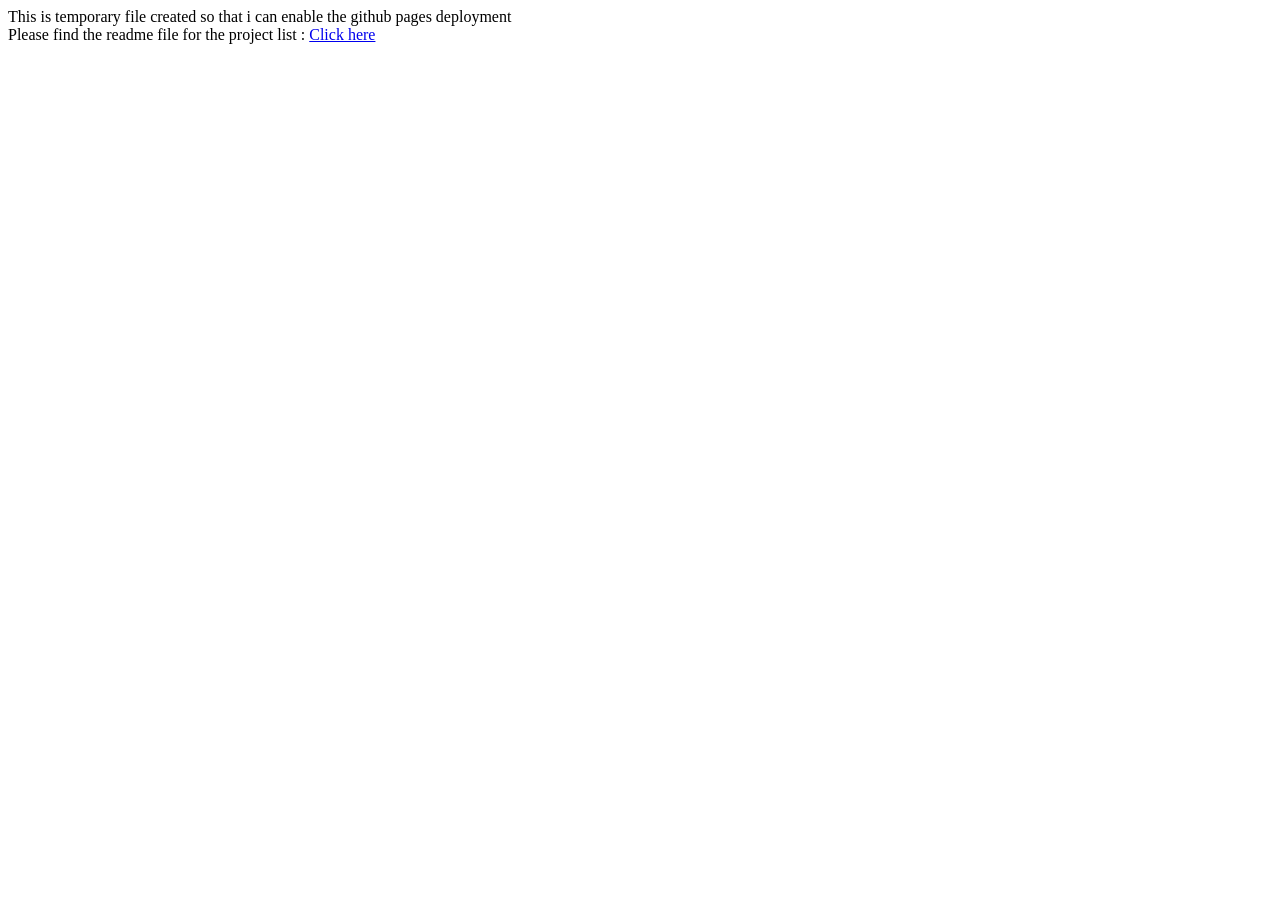
<file: index.html>
<!DOCTYPE html>
<html lang="en">
<head>
    <meta charset="UTF-8">
    <meta name="viewport" content="width=device-width, initial-scale=1.0">
    <title>Document</title>
</head>
<body>
    This is temporary file created so that i can enable the github pages deployment
    <br>
    Please find the readme file for the project list : <a href="https://github.com/Mayank-Kapadane/Javascript_Projects/blob/main/Readme.md">Click here</a>
</body>
</html>
</file>
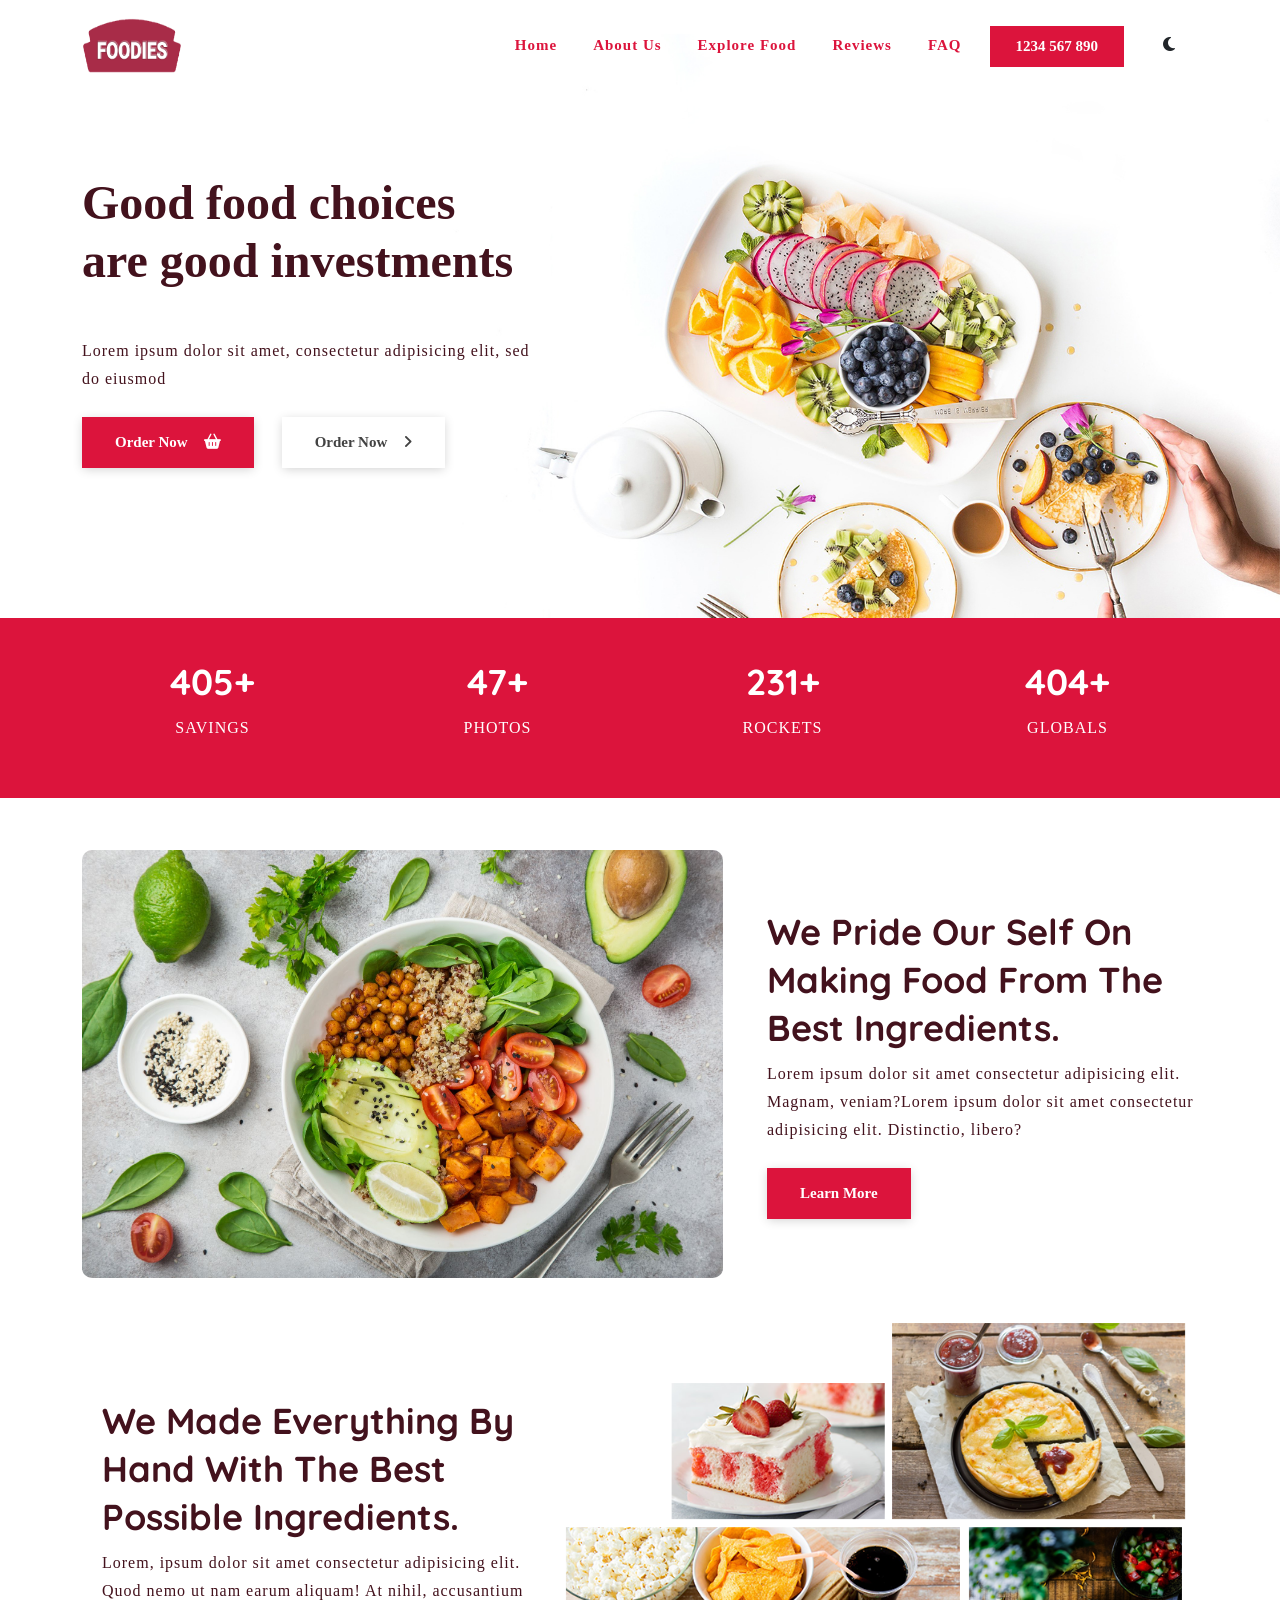
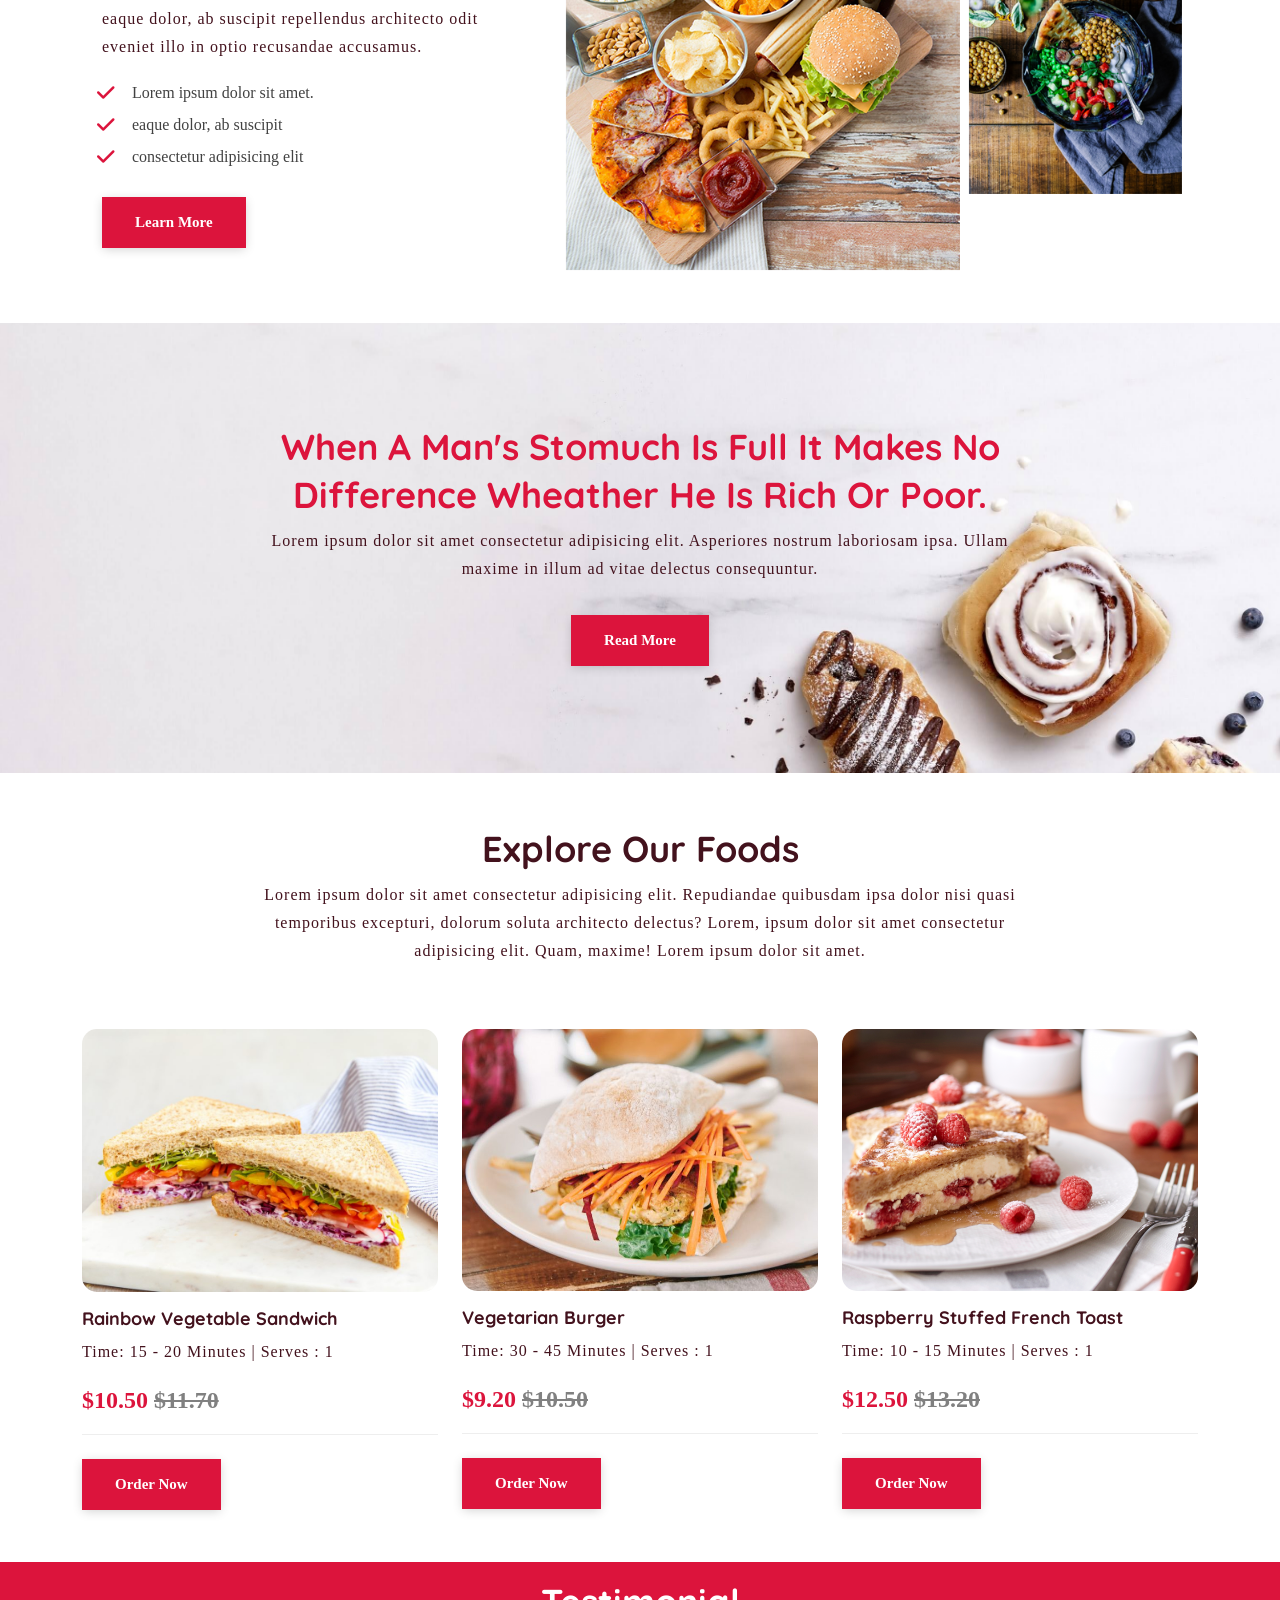
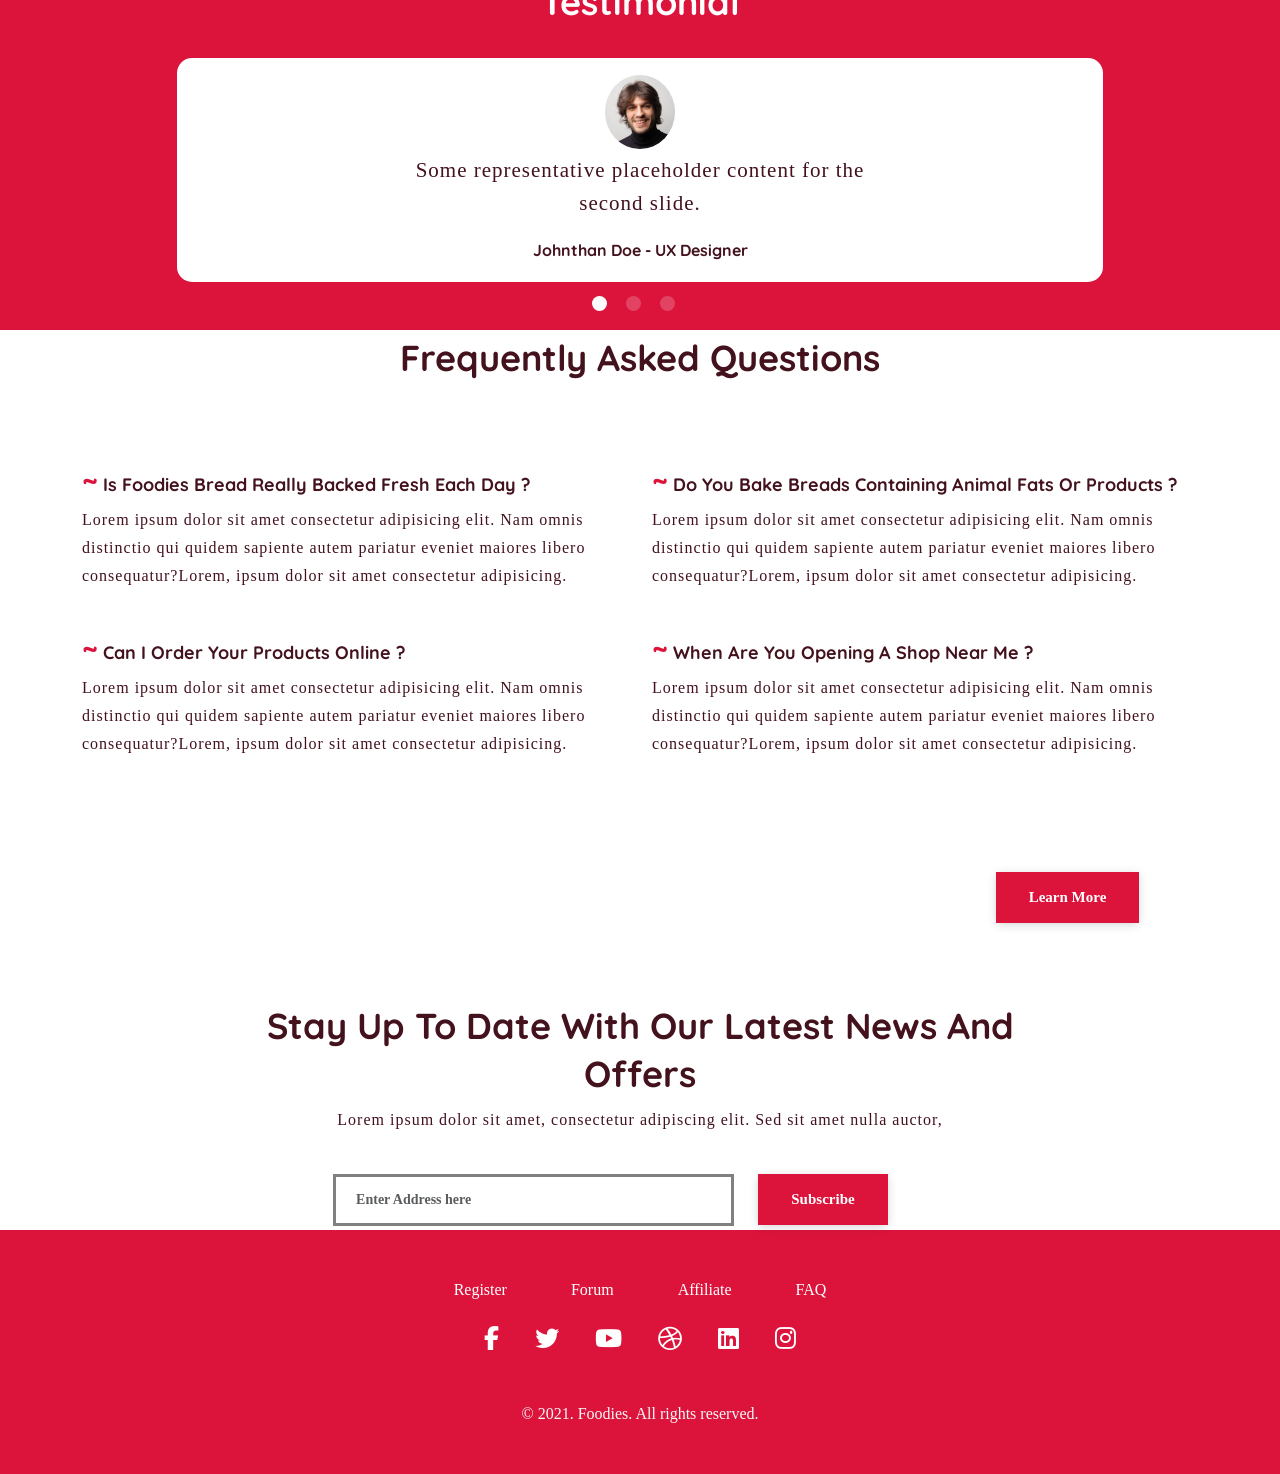
<file: 1_Food_Website/index.html>
<!doctype html>
<html lang="en">

<head>
    <title>Foodies</title>
    <!-- Required meta tags -->
    <meta charset="utf-8" />
    <meta name="viewport" content="width=device-width, initial-scale=1, shrink-to-fit=no" />

    <!-- Bootstrap CSS CDN  -->
     <link href="https://cdn.jsdelivr.net/npm/bootstrap@5.3.2/dist/css/bootstrap.min.css" rel="stylesheet"
    integrity="sha384-T3c6CoIi6uLrA9TneNEoa7RxnatzjcDSCmG1MXxSR1GAsXEV/Dwwykc2MPK8M2HN" crossorigin="anonymous" />

    <!-- Font Awesome CDN -->
   <link rel="stylesheet" href="https://cdnjs.cloudflare.com/ajax/libs/font-awesome/6.6.0/css/all.min.css"
    integrity="sha512-Kc323vGBEqzTmouAECnVceyQqyqdsSiqLQISBL29aUW4U/M7pSPA/gEUZQqv1cwx4OnYxTxve5UMg5GT6L4JJg=="
    crossorigin="anonymous" referrerpolicy="no-referrer" />


    <!-- local css -->
    <!-- <link rel="stylesheet" href="bootstrap/css/bootstrap.min.css"> -->

    <!-- Our CSS -->
    <link rel="stylesheet" type="text/css" media="all" href="./css/style.css">
    <link rel="stylesheet" type="text/css" media="all" href="./css/responsive-style.css">
</head>

<body>

    <!-- Header design -->
    <header>
        <!-- place navbar here -->
        <nav class="navbar navbar-expand-lg  navigation-wrap">
            <div class="container">
                <a class="navbar-brand" href="#"><img id="logo" src="images/logo/logo.png" alt="logo"></a>
                <button class="navbar-toggler" type="button" data-bs-toggle="collapse" data-bs-target="#navbarNav"
                    aria-controls="navbarNav" aria-expanded="false" aria-label="Toggle navigation">
                    <i class="fas fa-stream navbar-toggle-icon"></i>

                </button>
                <div class="collapse navbar-collapse" id="navbarNav">
                    <!-- This "navbarNav" id is used before in line 31 by bootstrap to open navbar after click on burger icon in mobile -->

                    <ul class="navbar-nav ms-auto">




                        <li class="nav-item">
                            <a class="nav-link" href="#home">Home</a>
                        </li>
                        <li class="nav-item">
                            <a class="nav-link" href="#about">About Us</a>
                        </li>
                        <li class="nav-item">
                            <a class="nav-link" href="#explore-food">Explore Food</a>
                        </li>

                        <li class="nav-item">
                            <a class="nav-link" href="#testimonial">Reviews</a>
                        </li>
                        <li class="nav-item">
                            <a class="nav-link" href="#faq">FAQ</a>
                        </li>
                        <li>
                            <button class="main-btn">1234 567 890</button>
                        </li>
                        <li class="nav-item ms-3">
                            <button class="btn" id="theme-toggle">
                                <i class="fas fa-moon"></i>
                            </button>
                        </li>
                    </ul>
                </div>
            </div>
        </nav>
    </header>


    <!-- section 1 top bannner  -->
    <section id="home">
        <div class="container-fluid px-0 top-banner">
            <div class="container">
                <div class="row">
                    <div class="col-lg-5 col-md-6">
                        <!-- For Devices smaller than medium device bootstrap will automatically take it  -->
                        <h1>Good food choices are good investments</h1>
                        <p>Lorem ipsum dolor sit amet, consectetur adipisicing elit, sed do eiusmod</p>
                        <div class="mt-4">
                            <button class="main-btn">Order now<i class="fas fa-shopping-basket ps-3"></i></button>
                            <button class="white-btn ms-lg-4 mt-lg-0 mt-4">
                                <!-- For long devices margin-top : 0
              devices except long devoces margin-top : 4 -->
                                Order now<i class="fas fa-angle-right ps-3"></i>
                            </button>
                        </div>
                    </div>
                </div>
            </div>

        </div>
    </section>



    <!-- section 2 : Conter section -->
    <section class="counter">
        <section class="counter-section">
            <div class="container">
                <div class="row text-center">
                    <div class="col-md-3 mb-lg-0 mb-md-0 mb-5">
                        <h2>
                            <span id="count1"></span>+
                        </h2>
                        <p>SAVINGS</p>
                    </div>
                    <div class="col-md-3 mb-lg-0 mb-md-0 mb-5">
                        <h2>
                            <span id="count2"></span>+
                        </h2>
                        <p>PHOTOS</p>
                    </div>
                    <div class="col-md-3 mb-lg-0 mb-md-0 mb-5">
                        <h2>
                            <span id="count3"></span>+
                        </h2>
                        <p>ROCKETS</p>
                    </div>
                    <div class="col-md-3 mb-lg-0 mb-md-0 mb-5">
                        <h2>
                            <span id="count4"></span>+
                        </h2>
                        <p>GLOBALS</p>
                    </div>
                </div>
            </div>
        </section>
    </section>


    <!-- section 3 : about section -->
    <section id="about">
        <div class="about-section wrapper ">
            <div class="container mt-5">
                <div class="row align-items-center">
                    <div class="col-lg-7 col-md-12 mb-lg-0 mb-5">
                        <!-- For large device it takes 7 column width
             for medium device  -->
                        <!-- For large device there will not be margin bottom
             margin bottom will apply it is not a large device -->

                        <div class="card border-0">
                            <img src="images/img/img-1.png" class="img-fluid" alt="">
                        </div>

                    </div>
                    <div class="col-lg-5 col-md-12 text-sec">
                        <!-- "text-sec" is custom class for this <div> -->
                        <h2>We pride our self on making food from the best ingredients.</h2>
                        <p>Lorem ipsum dolor sit amet consectetur adipisicing elit. Magnam, veniam?Lorem ipsum dolor sit
                            amet consectetur adipisicing elit. Distinctio, libero?</p>
                        <button class="main-btn mt-2">Learn more</button>

                    </div>
                </div>
            </div>
            <div class="container food-type">
                <!-- "food-type" is custom class for this <div> -->
                <div class="row align-items-center">
                    <div class="col-lg-5 col-md-12 text-sec mb-lg-0 mt-5">
                        <h2>We made everything by hand with the best possible ingredients.</h2>
                        <p class="mb-0">Lorem, ipsum dolor sit amet consectetur adipisicing elit. Quod nemo ut nam earum
                            aliquam! At
                            nihil, accusantium eaque dolor, ab suscipit repellendus architecto odit eveniet illo in
                            optio recusandae accusamus. </p>
                        <ul class="list-unstyled py-3">
                            <!-- "list-unstyled" is bootstrap class to remove bullets from list -->
                            <li>Lorem ipsum dolor sit amet.</li>
                            <li>eaque dolor, ab suscipit</li>
                            <li>consectetur adipisicing elit</li>
                        </ul>
                        <button class="main-btn mt-2">Learn More</button>
                    </div>

                    <!-- remaing 7 columns (12-5=7) -->
                    <div class="col-lg-7 col-md-12">
                        <div class="card border-0">
                            <img src="images/img/img-2.png" class="img-fluid" alt="">
                        </div>
                    </div>
                </div>
            </div>

        </div>
    </section>


    <!-- section 3 : story -->
    <section id="story ">
        <div class="story-section">
            <div class="container">

                <div class="row">
                    <div class="col-sm-12">
                        <div class="text-content">
                            <h2>When a man's stomuch is full it makes no difference wheather he is rich or poor.</h2>
                            <p>Lorem ipsum dolor sit amet consectetur adipisicing elit. Asperiores nostrum laboriosam
                                ipsa. Ullam maxime in illum ad vitae delectus consequuntur.</p>
                            <button class="main-btn mt-3">Read More</button>
                        </div>
                    </div>
                </div>
            </div>
        </div>
    </section>


    <!-- section 4 : explore food -->
    <section id="explore-food">
        <div class="explore-food wrapper mt-5 mb-5">
            <!-- 'wrapper' is custom class -->
            <div class="container">
                <div class="row">
                    <div class="col-sm-12">
                        <div class="text-content text-center">
                            <!-- text-content is custom class
                             text-center is bootstrap class -->
                            <h2>Explore our foods</h2>
                            <p>Lorem ipsum dolor sit amet consectetur adipisicing elit. Repudiandae quibusdam ipsa dolor
                                nisi quasi temporibus excepturi, dolorum soluta architecto delectus? Lorem, ipsum dolor
                                sit amet consectetur adipisicing elit. Quam, maxime! Lorem ipsum dolor sit amet.</p>

                        </div>
                    </div>
                </div>
                <div class="row pt-5">
                    <div class="col-lg-4 mb-lg-0 col-md-6 mb-5">
                        <div class="card">
                            <img src="images/img/img-3.jpg" class="img-fluid" alt="">
                            <div class="pt-3">
                                <h4>Rainbow Vegetable Sandwich</h4>
                                <p>Time: 15 - 20 Minutes | Serves : 1</p>
                                <span>$10.50 <del>$11.70</del></span>
                                <button class="mt-4 main-btn">Order Now</button>
                            </div>
                        </div>
                    </div>
                    <div class="col-lg-4 mb-lg-0 col-md-6 mb-5">
                        <div class="card">
                            <img src="images/img/img-4.jpg" class="img-fluid" alt="">
                            <div class="pt-3">
                                <h4>Vegetarian Burger</h4>
                                <p>Time: 30 - 45 Minutes | Serves : 1</p>
                                <span>$9.20 <del>$10.50</del></span>
                                <button class="mt-4 main-btn">Order Now</button>
                            </div>
                        </div>
                    </div>
                    <div class="col-lg-4 mb-lg-0 col-md-6 mb-5">
                        <div class="card">
                            <img src="images/img/img-5.jpg" class="img-fluid" alt="">
                            <div class="pt-3">
                                <h4>Raspberry Stuffed French Toast</h4>
                                <p>Time: 10 - 15 Minutes | Serves : 1</p>
                                <span>$12.50 <del>$13.20</del></span>
                                <button class="mt-4 main-btn">Order Now</button>
                            </div>
                        </div>
                    </div>
                </div>
            </div>
        </div>
    </section>


    <!-- section 5 : Testimonial section -->
    <section id="testimonial">
        <div class="wrapper testimonial-section ">
            <div class="container text-center">
                <div class="text-center pb-4">
                    <h2>Testimonial</h2>
                </div>

                <div class="row">
                    <div class="col-sm-12 col-lg-10 offset-lg-1">

                        <!-- Bootstrap Carousel -->
                        <div id="carouselExampleDark" class="carousel  slide" data-bs-ride="carousel">

                            <!-- At bottom 3 button like thing -->
                            <div class="carousel-indicators">
                                <button type="button" data-bs-target="#carouselExampleDark" data-bs-slide-to="0"
                                    class="active" aria-current="true" aria-label="Slide 1"></button>
                                <button type="button" data-bs-target="#carouselExampleDark" data-bs-slide-to="1"
                                    aria-label="Slide 2"></button>
                                <button type="button" data-bs-target="#carouselExampleDark" data-bs-slide-to="2"
                                    aria-label="Slide 3"></button>
                            </div>
                            <div class="carousel-inner">


                                <div class="carousel-item active">
                                    <div class="carousel-caption ">
                                        <img src="images/review/review-1.jpg">
                                        <p>Some representative placeholder content for the second slide.</p>
                                        <h5>Johnthan Doe - UX Designer</h5>
                                    </div>
                                </div>
                                <div class="carousel-item ">
                                    <div class="carousel-caption ">
                                        <img src="images/review/review-2.jpg">
                                        <p>Some representative placeholder content for the second slide.</p>
                                        <h5>Maccy Doe - Front End</h5>
                                    </div>
                                </div>
                                <div class="carousel-item ">
                                    <div class="carousel-caption ">
                                        <img src="images/review/review-1.jpg">
                                        <p>Some representative placeholder content for the second slide.</p>
                                        <h5>Maccy Doe - Front End</h5>
                                    </div>
                                </div>


                                <!-- left arrow button -->
                                <!-- <button class="carousel-control-prev" type="button" data-bs-target="#carouselExampleDark"
                                data-bs-slide="prev">
                                <span class="carousel-control-prev-icon" aria-hidden="true"></span>
                                <span class="visually-hidden">Previous</span>
                            </button> -->

                                <!-- Right arrow button -->
                                <!-- <button class="carousel-control-next" type="button" data-bs-target="#carouselExampleDark"
                                data-bs-slide="next">
                                <span class="carousel-control-next-icon" aria-hidden="true"></span>
                                <span class="visually-hidden">Next</span>
                            </button> -->
                            </div>

                        </div>
                    </div>
                </div>
            </div>
        </div>
    </section>


    <!-- section 6 : faq -->
    <section id="faq">
        <div class="faq wrapper">
            <div class="container">
                <div class="row">
                    <div class="col-sm-12">
                        <div class="text-center pb-4">
                            <h2>Frequently asked questions</h2>
                        </div>
                    </div>
                </div>
                <div class="row pt-5">
                    <div class="col-sm-6 mb-4">
                        <h4><span>~</span>Is Foodies bread really backed fresh each day ?</h4>
                        <p>Lorem ipsum dolor sit amet consectetur adipisicing elit. Nam omnis distinctio qui quidem
                            sapiente autem pariatur eveniet maiores libero consequatur?Lorem, ipsum dolor sit amet
                            consectetur adipisicing.</p>
                    </div>
                    <div class="col-sm-6 mb-4">
                        <h4><span>~</span>Do you bake breads containing animal fats or products ?</h4>
                        <p>Lorem ipsum dolor sit amet consectetur adipisicing elit. Nam omnis distinctio qui quidem
                            sapiente autem pariatur eveniet maiores libero consequatur?Lorem, ipsum dolor sit amet
                            consectetur adipisicing.</p>
                    </div>
                    <div class="col-sm-6 mb-4">
                        <h4><span>~</span>Can i order your products online ?</h4>
                        <p>Lorem ipsum dolor sit amet consectetur adipisicing elit. Nam omnis distinctio qui quidem
                            sapiente autem pariatur eveniet maiores libero consequatur?Lorem, ipsum dolor sit amet
                            consectetur adipisicing.</p>
                    </div>
                    <div class="col-sm-6 mb-4">
                        <h4><span>~</span>when are you opening a shop near me ?</h4>
                        <p>Lorem ipsum dolor sit amet consectetur adipisicing elit. Nam omnis distinctio qui quidem
                            sapiente autem pariatur eveniet maiores libero consequatur?Lorem, ipsum dolor sit amet
                            consectetur adipisicing.</p>
                    </div>
                </div>
            </div>
        </div>
    </section>

    <!-- section 7 : Book food (Parallex effect) -->
    <section id="book-food">
        <div class="book-food">
            <div class="container book-food-text">
                <div class="row text-center">
                    <div class="col-lg-9 col-md-12">
                        <h2>baked fresh daily by bakers with passion.</h2>
                    </div>
                    <div class="col-lg-3 col-md-12 mt-lg-0 mt-4">
                        <button class="main-btn">Learn More</button>
                    </div>
                </div>

            </div>
        </div>
    </section>


    <!-- section 8 : News letter -->
     <section id="news-letter">
        <div class="news-letter wrapper">
            <div class="container">
                <div class="row">
                    <div class="col-sm-12">
                        <div class="text-content text-center pb-4">
                            <!-- "text-content" is custom class -->
                            <h2>Stay up to date with our latest news and offers</h2>
                            <p>Lorem ipsum dolor sit amet, consectetur adipiscing elit. Sed sit amet nulla auctor,
                        </div>
                        <form action="#" class="news-letter-form">
                            <div class="row">
                                <div class="col-md-8 col-12">
                                    <input class="form-control" placeholder="Enter Address here" name="email" type="email" >
                                    <!-- "form-control" Bootstrap class -->
                                </div>
                                <div class="col-md-4 col-12">
                                    <button class="main-btn" type="submit">Subscribe</button>
                                </div>
                            </div>
                        </form>
                    </div>
                </div>
            </div>
        </div>
     </section>


     <!-- Footer section -->
    <footer id="footer">
        <div class="footer py-5">
            <div class="container">
                <div class="row">
                    <div class="col-md-12 text-center">
                        <a href="#" class="footer-link">Register</a>
                        <a href="#" class="footer-link">Forum</a>
                        <a href="#" class="footer-link">Affiliate</a>
                        <a href="#" class="footer-link">FAQ</a>
                        <div class="footer-social pt-4 text-center">
                        <a href="#"><i class="fab fa-facebook-f"></i></a>
                        <a href="#"><i class="fab fa-twitter"></i></a>
                        <a href="#"><i class="fab fa-youtube"></i></a>
                        <a href="#"><i class="fab fa-dribbble"></i></a>
                        <a href="#"><i class="fab fa-linkedin"></i></a>
                        <a href="#"><i class="fab fa-instagram"></i></a>
                        </div>
                    </div>
                    <div class="col-sm-12">
                        <div class="footer-copy">
                            <div class="copy-right text-center pt-5">
                                <div class="text-light">&copy; 2021. Foodies. All rights reserved.</div>
                            </div>
                        </div>
                    </div>
                </div>
            </div>
        </div>

    </footer>








    <!-- Bootstrap JavaScript  -->
    <script src="https://cdn.jsdelivr.net/npm/@popperjs/core@2.11.8/dist/umd/popper.min.js"
    integrity="sha384-I7E8VVD/ismYTF4hNIPjVp/Zjvgyol6VFvRkX/vR+Vc4jQkC+hVqc2pM8ODewa9r"
    crossorigin="anonymous"></script>
  <script src="https://cdn.jsdelivr.net/npm/bootstrap@5.3.2/dist/js/bootstrap.min.js"
    integrity="sha384-BBtl+eGJRgqQAUMxJ7pMwbEyER4l1g+O15P+16Ep7Q9Q+zqX6gSbd85u4mG4QzX+"
    crossorigin="anonymous"></script>

    <!-- local bootstrap -->
    <!-- <script src="bootstrap/js/bootstrap.bundle.min.js"></script> -->

    <!-- Our JS -->
    <script src="js/main.js" type="text/javascript"></script>
    <script src="js/dark-mode.js"></script>
</body>

</html>
</file>
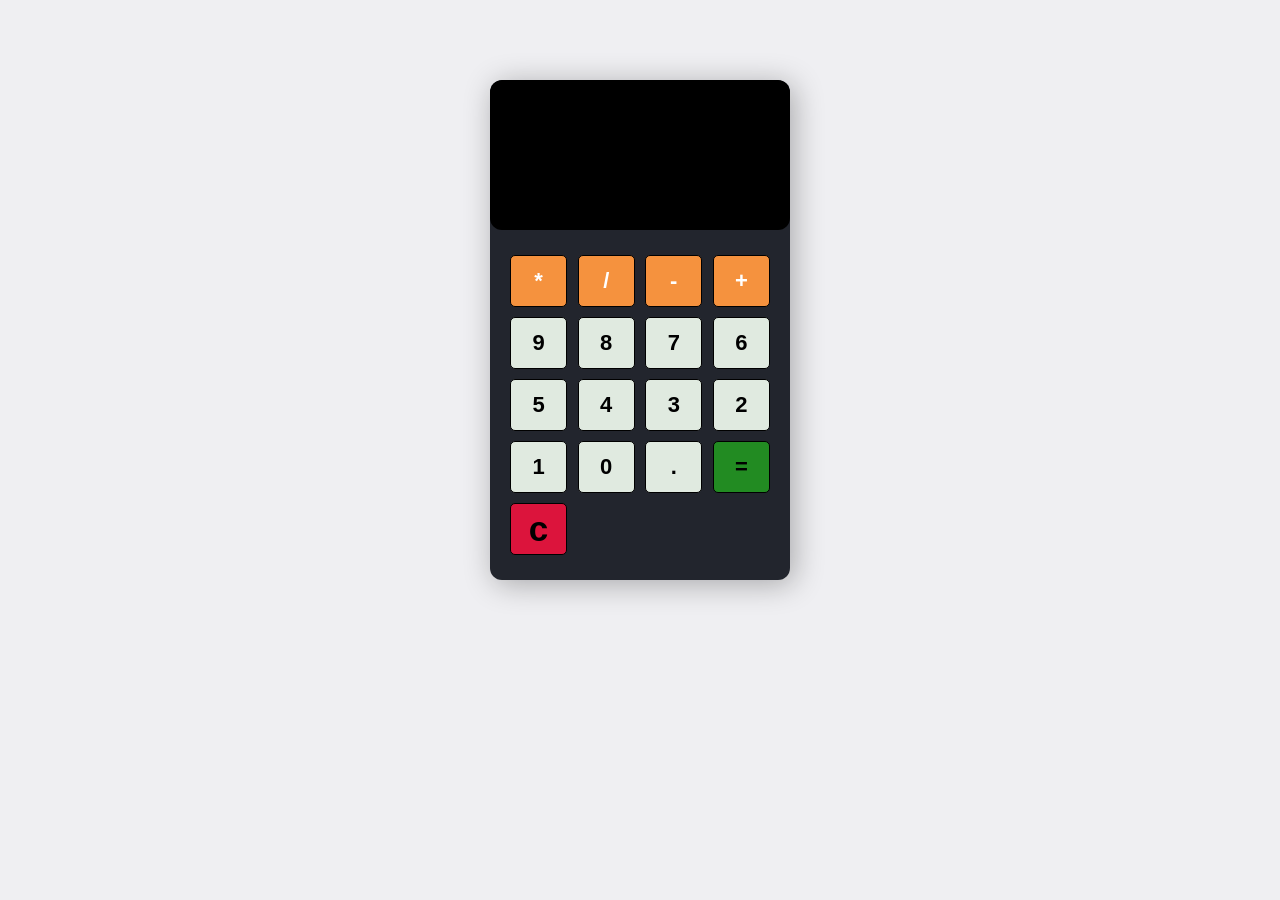
<file: 3_Calculator/index.html>
<!DOCTYPE html>
<html lang="en">
<head>
    <meta charset="UTF-8">
    <meta name="viewport" content="width=device-width, initial-scale=1.0">
    <title>calculator</title>
    <link rel="stylesheet" href="./css/style.css">
    <style>

    </style>
</head>
<body>
    
    <section class="calculator">
        <!-- screen shown to user -->
        <form >
            <input type="text" class="screen">
        </form>

        <div class="buttons">
            <!-- creating button's layer 1 (operators) -->
            <button type="button" class="btn btn-yellow" data-num="*">*</button>
            <button type="button" class="btn btn-yellow" data-num="/">/</button>
            <button type="button" class="btn btn-yellow" data-num="-">-</button>
            <button type="button" class="btn btn-yellow" data-num="+">+</button>
            
            <!-- number buttons -->
            <button type="button" class="btn btn-grey" data-num="9">9</button>
            <button type="button" class="btn btn-grey" data-num="8">8</button>
            <button type="button" class="btn btn-grey" data-num="7">7</button>
            <button type="button" class="btn btn-grey" data-num="6">6</button>
            <button type="button" class="btn btn-grey" data-num="5">5</button>
            <button type="button" class="btn btn-grey" data-num="4">4</button>
            <button type="button" class="btn btn-grey" data-num="3">3</button>
            <button type="button" class="btn btn-grey" data-num="2">2</button>
            <button type="button" class="btn btn-grey" data-num="1">1</button>
            <button type="button" class="btn btn-grey" data-num="0">0</button>
            <button type="button" class="btn btn-grey" data-num=".">.</button>

            <!-- cancel and submit button -->
            <button type="button" class="btn btn-green equal" data-num="">=</button>
            <button type="button" class="btn btn-red clear" data-num="" >c</button>

        </div>
    </section>
        

    <script src="./js/script.js"></script>
    <script>
        

    </script>
</body>
</html>
</file>
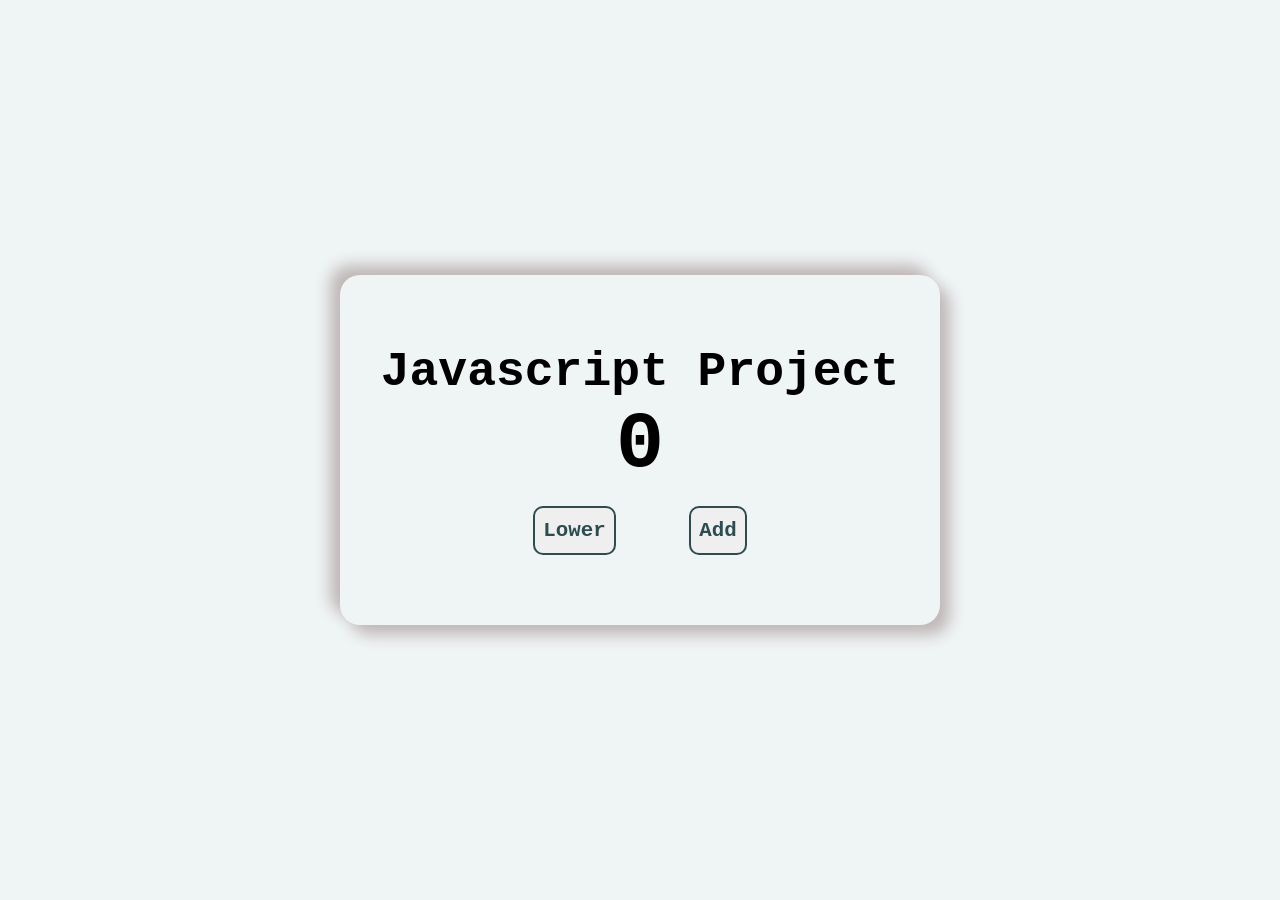
<file: 5_counter/index.html>
<!DOCTYPE html>
<html lang="en">
<head>
    <meta charset="UTF-8">
    <meta name="viewport" content="width=device-width, initial-scale=1.0">
    <title>Document</title>
    <link rel="stylesheet" type="text/css" media="all" href="css/style.css">
</head>
<body>
    
    <!-- .card>h2.class{Javascrip Project}+h4#counter+.container>button.counterBtn.preBtn{Lower} -->
    <div class="card">
        <h2 class="name">Javascript Project</h2>
        <h4 id="counter">0</h4>
        <div class="container">
            <button class="counterBtn prevBtn">Lower</button>
            <button class="counterBtn nextBtn">Add</button>
        </div>
    </div>

    <script src="js/script.js" type="text/javascript"></script>
</body>
</html>
</file>
<file: 1_Food_Website/css/style.css>
@import url("https://fonts.googleapis.com/css2?family=Quicksand:wght@300..700&display=swap");

*,
*:before,
*:after {
    -webkit-box-sizing: border-box;
    box-sizing: border-box;
    margin: 0;
    padding: 0;
}

body {
    clear: both;
}

:active,
:hover,
:focus {
    outline: 0 !important;
}

a,
a:hover {
    text-decoration: none !important;
}

a:hover {
    color: var(--primary-color) !important;
}

/* B.d. ul,ol have margin of 15 */
ul,
ol {
    margin: 0;
    padding: 0;
}

:root {
    /* Light mode variables */
    --primary-color: crimson;
    --secondary-color: #43121d;
    --third-color: #f98169;
    --white-color: #fff;
    --black-color: #000;
    --text-color: #424242;
    --text-gray: #808080;
    --bg-color: #fff;
    --primary-font: "Roboto", "sans-serif";
    --secondary-font: "Quicksand", "sans-serif";
}

/* Dark mode variables */
[data-theme="dark"] {
    --primary-color: #ff4d6d;
    --secondary-color: #f8f9fa;
    --third-color: #ff8fa3;
    --white-color: #212529;
    --black-color: #f8f9fa;
    --text-color: #f8f9fa;
    --text-gray: #adb5bd;
    --bg-color: #212529;
}

/* Dark mode specific styles */

/* [data-theme="dark"] : Attribute selector*/

[data-theme="dark"] body {
    background-color: var(--bg-color);
    color: var(--text-color);
}

[data-theme="dark"] .navbar {
    background-color: var(--white-color);
}

[data-theme="dark"] .nav-link {
    color: var(--text-color) !important;
}

[data-theme="dark"] .nav-link:hover {
    color: var(--primary-color) !important;
}

[data-theme="dark"] h1,
[data-theme="dark"] h2,
[data-theme="dark"] h4,
[data-theme="dark"] h5,
[data-theme="dark"] p {
    color: var(--text-color);
}

[data-theme="dark"] .white-btn {
    background-color: var(--text-color);
    border-color: var(--text-color);
    color: var(--white-color);
}

[data-theme="dark"] .white-btn:hover {
    background-color: transparent;
    color: var(--text-color);
    border-color: var(--text-color);
}

[data-theme="dark"] .btn {
    color : white;
}

html {
    scroll-behavior: smooth;
}

body {
    font-family: var(--primary-font);
    font-size: 100%;
    font-weight: 400;
}



/*
========================================
        Custom Scrollbar
========================================
*/

/* "::-webkit" is used to change the things by default shown on webpage
Example : file upload button

when we need scrollbar inside div that time we use "class" or "id"

*/

::-webkit-scrollbar {
    width: 0.625rem;
}

/* background of scrollbar */
::-webkit-scrollbar-track {
    background: var(--white-color);
}

/* Scrollbar color */
::-webkit-scrollbar-thumb {
    background: var(--primary-color);
}

/*
========================================
        Custom CSS
========================================
*/

#logo {
    width: 100px;
    height: 66px;
}

h1 {
    font-size: 3rem;
    font-weight: 900;
    margin-bottom: 3rem;
    color: var(--secondary-color);
}

h2 {
    font-size: 2.25rem;
    font-weight: 700;
    text-transform: capitalize;
    font-family: var(--secondary-font);
    color: var(--secondary-color);
    line-height: 3rem;
}

h4 {
    text-transform: capitalize;
    font-family: var(--secondary-font);
    color: var(--secondary-color);
    font-size: 18px;
    font-weight: 800;
    margin-bottom: 0.5rem;
}

h5 {
    text-transform: capitalize;
    font-family: var(--secondary-font);
    color: var(--secondary-color);
    font-size: 1rem;
    font-weight: 700;
    line-height: 0.5rem;
}

p {
    color: var(--secondary-color);
    font-size: 1rem;
    font-weight: 400;
    line-height: 1.75rem;
    letter-spacing: 1px;
}

.main-btn {
    display: inline-block;
    padding: 0.625rem 1.875rem;
    line-height: 1.5625rem;
    background-color: var(--primary-color);
    border: 0.1875rem solid var(--primary-color);
    color: var(--white-color);
    font-size: 0.9375rem;
    font-weight: 600;
    text-transform: capitalize;
    box-shadow: 0px 2px 10px -1px rgb(0 0 0 / 19%);
    -webkit-transition: all 0.4s ease-out 0s;
    -o-transition: all 0.4s ease-out 0s;
    -moz-transition: all 0.4s ease-out 0s;
    transition: all 0.4s ease-out 0s;
}

.white-btn {
    padding: 0.625rem 1.875rem;
    line-height: 25px;
    background-color: var(--white-color);
    border: 0.1875rem solid var(--white-color);
    color: var(--text-color);
    font-size: 0.9375rem;
    font-weight: 600;
    text-transform: capitalize;
    box-shadow: 0px 2px 10px -1px rgb(0 0 0 / 19%);
    -webkit-transition: all 0.4s ease-out 0s;
    -o-transition: all 0.4s ease-out 0s;
    -moz-transition: all 0.4s ease-out 0s;
    transition: all 0.4s ease-out 0s;
}

.main-btn:hover {
    background-color: transparent;
    color: var(--primary-color);
}

.white-btn:hover {
    background-color: transparent;
    color: var(--primary-color);
    border-color: var(--primary-color);
}

.wrapper {
    padding-top: 0.25rem;
    padding-bottom: 0.25rem;
}

.text-content {
    width: 70%;
    margin: auto;
}

.counter-section h2,
.testimonial-section h2,
.book-food-text h2 {
    color: var(--white-color);
}

/*
========================================
        Header Design
========================================
*/

/* Change Navbar styling on scroll */

.navigation-wrap {
    position: fixed;
    width: 100%;
    left: 0;
    z-index: 1000;
    -webkit-transition: all 0.3s ease-out;
    transition: all 0.3s ease-out;
}

.navigation-wrap .nav-item {
    padding: 0 0.625rem;
    transition: all 200ms linear;
}

.navbar-toggler:focus {
    /* hamburger button */
    outline: unset;
    border: unset;
    border: none;
}

/* Apply CSS on direcly the bootstrap class
Each anchor tag have nav-link class */
.nav-link {
    font-size: 0.9375rem;
    font-weight: 600;
    text-transform: capitalize;
    color: var(--primary-color);
    letter-spacing: 1px;
}

.navigation-wrap .main-btn {
    padding: 0.3125rem 1.4375rem;
    box-shadow: none;
    margin-left: 0.625rem;
}

/*Change the navbar styling on scroll*/
.navigation-wrap.scroll-on {
    position: fixed;
    top: 0;
    left: 0;
    width: 100%;
    background: var(--white-color);
    box-shadow: 0 0.125rem 21.75rem 0 rgba(0, 0, 0, 0.2);
    /* if opacity is 0.9 then in navbar it shows more darker when scroll */

    transition: all 0.15s ease-in-out 0s;
}

/*
========================================
        Top banner Design
========================================
*/

.top-banner {
    width: 100%;
    background: url("../images/bg/bg-1.jpg");
    background-size: cover;
    padding: 10.875rem 0 9.375rem 0;
}

/*
========================================
        Counter Design
========================================
*/
.counter-section {
    background-color: var(--primary-color);
    padding: 2.5rem 0;
}

.counter-section p {
    color: var(--white-color);
    text-transform: uppercase;
}

/*
========================================
        About Section Design
========================================
*/
#about {
    scroll-margin-top: 90px;
}

.about-section {
    background: var(--white-color);
}

.about-section .card,
.about-section .card img {
    border-radius: 0.625rem;
    /* Give a curve to the image */
}

.about-section .text-sec {
    padding-left: 2rem;
}

/*
========================================
        Food type Section Design
========================================
*/

.food-type ul li {
    font-size: 1rem;
    color: var(--text-color);
    line-height: 32px;
    position: relative;
    margin-left: 30px;
}

.food-type ul li::before {
    position: absolute;
    left: -2.1875rem;
    color: var(--primary-color);
    font-size: 1.25rem;

    /* Way to use font-awesome using css (Make sure about small and capital letters otherwise it'll not work properly ) */
    font-family: "Font Awesome 5 Free";

    /* icon */
    /* content value provided by font-awesome */
    content: "\f00c";

    display: inline-block;
    padding-right: 3px;
    vertical-align: middle;
    font-weight: 900;
}

/*
========================================
        Story Section Design
========================================
*/
.story-section {
    width: 100%;
    height: 28.125rem;
    background: url("../images/bg/bg-2.jpg") no-repeat center;
    background-size: cover;
    padding: 100px;
    text-align: center;
}

.story-section h2 {
    color: var(--primary-color);
}

/*
========================================
        Explore Food section Design
========================================
*/

#explore-food {
    scroll-margin-top: 100px;
}
.explore-food .card {
    border: none;
    background-color: transparent;
    border-radius: 0.9375rem;
}

.explore-food .card img {
    border-radius: 0.9375rem;
    object-fit: cover;
}

.explore-food .card span {
    display: block;
    font-size: 1.5rem;
    font-weight: 700;
    color: var(--primary-color);
    padding-bottom: 1rem;
    border-bottom: 0.0625rem solid #eee;
}

.explore-food .card span del {
    color: var(--text-gray);
}

/*
========================================
        Testimonial section Design
========================================
*/

#testimonial {
    scroll-margin-top: 90px;
}

.testimonial-section {
    background-color: var(--primary-color);
    padding: 1rem 0 3rem 0;
}

/* crousel item */
.testimonial-section .carousel-item {
    /* margin-top :3rem; */
    padding: 7rem 3.125rem;
    background-color: var(--white-color);
    border-radius: 0.9375rem;
    text-align: center;
}
.testimonial-section .carousel-caption {
    padding: 0;
}
.testimonial-section .carousel-caption img {
    max-width: 5rem;
    border-radius: 50%;
    padding: 0.3125rem;
}

.testimonial-section .carousel-item .carousel-caption p {
    font-size: 1.3125rem;
    line-height: 2.0625rem;
    padding: 0 11% 0.625rem;
}

.testimonial-section .carousel-indicators {
    /* It's position is absolut. That you can see by inspecting carousel-indicator class in browser */
    bottom: -2.8125rem;
}

.testimonial-section .carousel-indicators button {
    width: 15px;
    height: 15px;
    outline: none;
    border: none;
    border-radius: 50%;
    margin-right: 1rem;
    opacity: 0.2;
    background-color: var(--white-color);
}

.testimonial-section .carousel-indicators button.active {
    opacity: 1;
}

/*
========================================
        FAQ section Design
========================================
*/

#faq {
    scroll-margin-top: 93px;
}

.faq h4 span {
    color: var(--primary-color);
    font-size: 1.875rem;
    margin-right: 0.3125rem;
}

/*
========================================
       Book food section Design
========================================
*/

.book-food {
    width: 100%;
    background: url("../images/bg/bg-3.jpg");
    background-repeat: no-repeat;
    background-position: center;
    background-size: cover;

    /* Parallex effect */
    background-attachment: fixed;
    background-position: 0 71.9125px;
    padding: 4.375rem 0;
}

/*
========================================
        Form control section Design
========================================
*/
.news-letter-form {
    width: 55%;
    margin: 0 auto;
}

.news-letter-form .form-control {
    height: 3.225rem;
    padding: 0 1.25rem;
    font-size: 0.875rem;
    font-weight: 400;
    width: 100%;
    border: none;
    border-radius: 0;
    background: transparent;
    border: 0.1875rem solid var(--text-gray);
    color: var(--black-color);
    font-weight: 700;
}
.news-letter-form .form-control:hover,
.news-letter-form .form-control:focus {
    outline: none;
    box-shadow: none;
    border-color: var(--primary-color);
}

/*
========================================
        Footer section Design
========================================
*/

.footer{
    background: var(--primary-color);
}
.footer .footer-link{
    font-size : 1rem;
    color : var(--white-color);
    padding : 0 1.875rem;
    
}
.footer .footer-link:hover{
    color : var(--white-color) !important;

}

.footer a i{
    font-size : 1.5rem;
    color : var(--white-color);
    padding : 0 1rem;

}
</file>
<file: 1_Food_Website/css/responsive-style.css>
@media (max-width: 1024px) {
}

/* iPad Pro (No Burger icon) */
/* iPad mini (show Burger icon) */
@media (max-width: 991px) {
    /* custom class */
    .text-content {
        width: 100%;
    }

    /* navbar brand ( logo ) */
    .navigation-wrap .navbar-brand img {
        height: 3.8125remm;
    }
    .navigation-wrap {
        text-align: center;

        /* Solution of problem 1 */
        background-color: var(--white-color);
    }
    .navigation-wrap .nav-link {
        /* 'nav-link' inside 'navigation-wrap' */
        line-height: 1.875rem;
    }

    /* It shows too much space from top in banner (hero) */
    /* banner design */
    .top-banner {
        padding: 9.375rem 0 9.375rem;
    }

    /* Carousel Design */
    .testimonial-section .carousel-item .carousel-caption p {
        padding: 0;
    }
}

/* iPhone SE */
@media (max-width: 767px) {
    /* Custom CSS */
    h1 {
        font-size: 2.5rem;
    }
    h2 {
        font-size: 2rem;
        line-height: 2.0625rem;
    }

    /* Banner design */
    .top-banner {
        padding: 10.875rem 0 9.375rem;
        /* background-repeat: no-repeat;
        background-size: cover;
        background-attachment: fixed; */
        background-position: center center;
    }

    .story-section {
        height: auto;
        padding: 3rem 0;
    }

    /* Carousel Design */
    .testimonial-section .carousel-item .carousel-caption p {
        padding: -1 3.125rem;
    }

    /* news letter */
    .news-letter-form {
        width: 75%;
    }
    .news-letter-form button {
        width: 100%;
        margin-top: 1rem;
    }

    /* footer design */
    .footer .footer-link,
    .footer a i{
        padding : 0 0.7rem;
    }
}

@media (max-width: 330px) {
    /* Carousel Design */
    .testimonial-section .carousel-item {
        padding: 10rem 3.125rem;
    }
    .testimonial-section .carousel-item h5 {
        word-spacing: 0.2rem;
        font-size: 0.7rem;
    }
}
</file>
<file: 3_Calculator/css/style.css>
*{
    margin : 0;
    padding : 0;
    box-sizing: border-box;
}

body{
    min-height: 100h;
    background-color: #efeff2;

    display: flex;
    justify-content: center;
    align-items: center;
}

.calculator {
    width : 300px;
    height : 500px;
    margin-top: 80px;
    box-shadow : 4px 4px 30px rgba(0,0,0,0.3);
    border-radius: 12px;
    background : #22252D;
    overflow: hidden;
}

.calculator form input{
    width : 100%;
    height : 150px;
    border : none;
    border-radius : 12px;
    font-size : 2rem;
    padding: 1rem;
    color : #fff;
    background-color: black;

    /* text starting from right */
    text-align : right;

    /* diable the clicking on input section so that anyone can not click on input section and change the result*/
    pointer-events: none;
}

.buttons{
    display: flex;
    /* align-items: ce; */
    justify-content: space-between;
    flex-wrap: wrap;
    padding: 20px;
}

button{
    width : 60px;
    height: 52px;
    font-size : 22px;
    font-weight : 600;
    border-radius : 5px;
    cursor : pointer;

    /* place buttons in the center of calculator */
    /* flex-item properties */
    flex : 0 0 22%;
    margin : 5px 0;
    border  : 1px solid black;
}

.btn-yellow{
    background-color: rgb(245,146,62);
    color : #fff;
}
.btn-grey{
    background-color: rgb(224,234,224);
    /* color : #fff; */
}
.btn-red{
    font-size : 35px;
    background-color: crimson;
    /* color : #fff; */
}
.btn-green{
    background-color: forestgreen;
    /* color : #fff; */
}
</file>
<file: 5_counter/css/style.css>
*{
    margin : 0px;
    padding: 0px;
    box-sizing: border-box;
    /* font-family: 'FiraCode Nerd Font',Consolas, 'Courier New', monospace; */
    font-family:'Courier New', monospace;
}

html,body{
    width: 100%;
    height:100%;

    display: grid;
    place-items: center;
    background-color: #eff4f5;
}

.card{
    width : 600px;
    height : 350px;
    box-shadow : 10px 10px 15px rgb(192, 183, 183), -10px -10px 15px rgb(192, 183, 183);

    display: flex;
    align-items: center;
    justify-content:center;
    flex-direction: column;
    border-radius : 20px ;
}

.name{
    font-size : 3rem;

}

#counter{
    font-size: 5rem;
    margin-bottom: 1rem;
}


.prevBtn, .nextBtn{
    font-size : 1.3rem;
    outline: none;
    padding : 0.7rem 0.5rem;
    cursor:  pointer;
    margin : 0 2rem;
    font-weight: 700;
    border : 2px solid #2d4c50;
    border-radius : 10px;
    color : #2d4c50;
    transition : all 0.3s ease;
}

.prevBtn:hover, .nextBtn:hover{
    background-color: #2d4c50;
    color : #fff;
}
</file>
